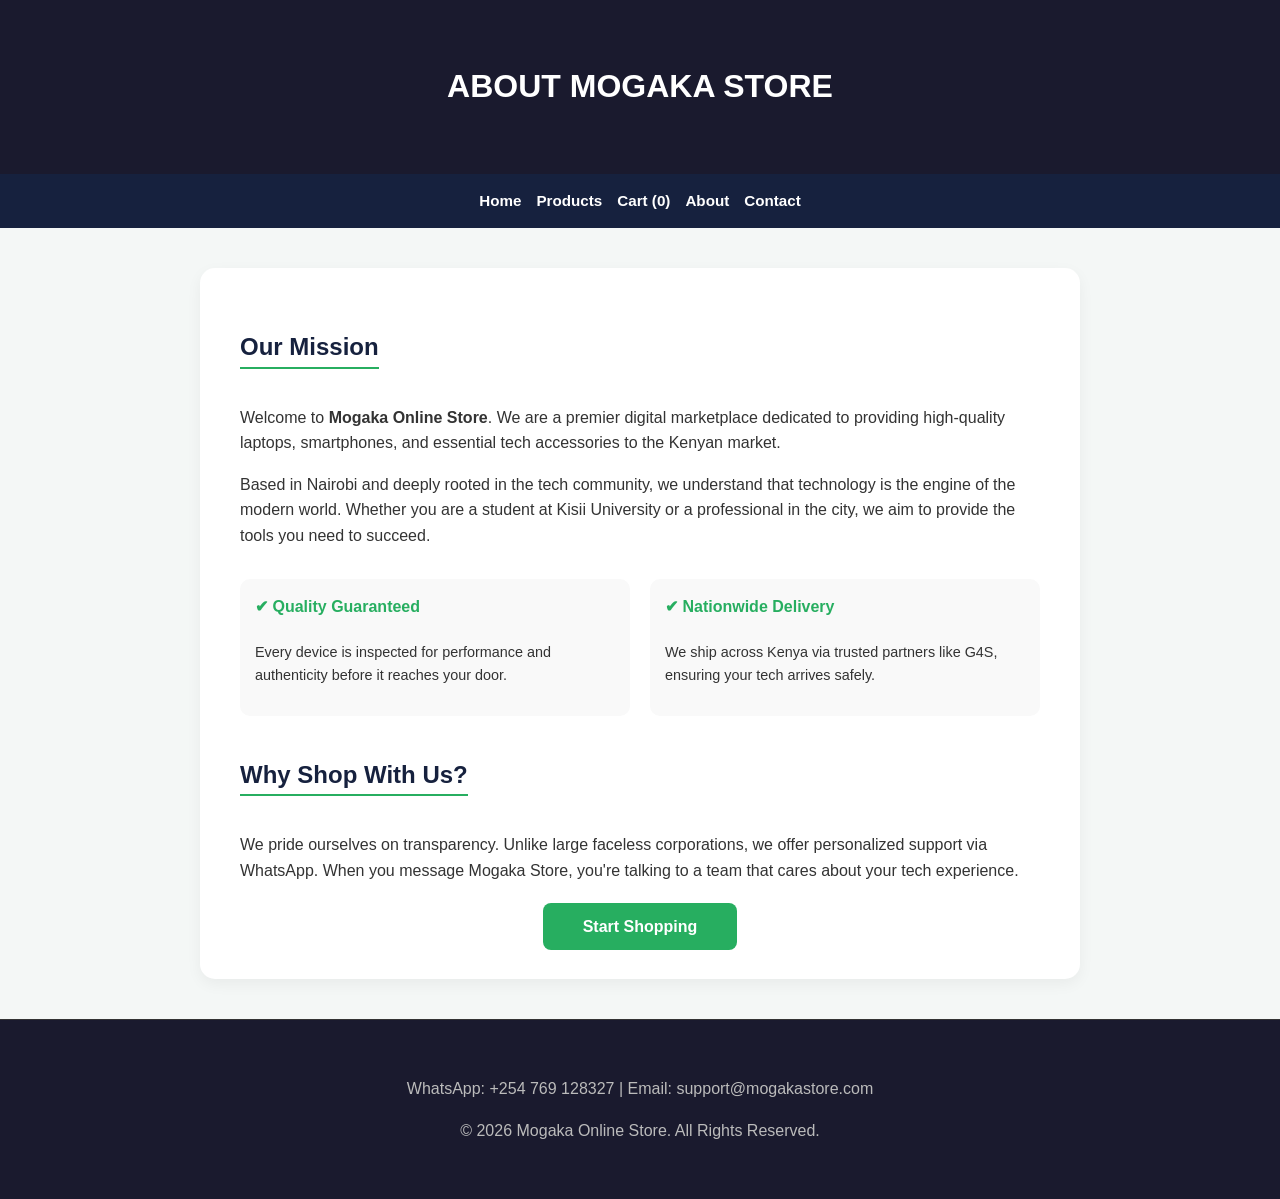
<file: about.html>
<!DOCTYPE html>
<html lang="en">
<head>
    <meta charset="UTF-8">
    <meta name="viewport" content="width=device-width, initial-scale=1.0">
    <title>About Us - Mogaka Online Store</title>
    <link rel="stylesheet" href="style.css">
    <style>
        .about-section {
            max-width: 800px;
            margin: 40px auto;
            padding: 40px;
            background: white;
            border-radius: 15px;
            box-shadow: 0 5px 15px rgba(0,0,0,0.05);
        }
        .about-section h2 { color: #16213e; border-bottom: 2px solid #27ae60; display: inline-block; margin-bottom: 20px; }
        .feature-grid { display: grid; grid-template-columns: 1fr 1fr; gap: 20px; margin-top: 30px; }
        @media (max-width: 600px) { .feature-grid { grid-template-columns: 1fr; } }
    </style>
</head>
<body>
    <header><h1>ABOUT MOGAKA STORE</h1></header>

    <nav>
        <a href="index.html">Home</a>
        <a href="products.html">Products</a>
        <a href="cart.html">Cart (<span id="cartCount">0</span>)</a>
        <a href="about.html">About</a>
        <a href="contact.html">Contact</a>
    </nav>

    <main class="about-section">
        <h2>Our Mission</h2>
        <p>Welcome to <strong>Mogaka Online Store</strong>. We are a premier digital marketplace dedicated to providing high-quality laptops, smartphones, and essential tech accessories to the Kenyan market.</p>
        
        <p>Based in Nairobi and deeply rooted in the tech community, we understand that technology is the engine of the modern world. Whether you are a student at Kisii University or a professional in the city, we aim to provide the tools you need to succeed.</p>

        <div class="feature-grid">
            <div style="padding: 15px; background: #f9f9f9; border-radius: 10px;">
                <h4 style="margin-top:0; color:#27ae60;">✔ Quality Guaranteed</h4>
                <p style="font-size: 0.9rem;">Every device is inspected for performance and authenticity before it reaches your door.</p>
            </div>
            <div style="padding: 15px; background: #f9f9f9; border-radius: 10px;">
                <h4 style="margin-top:0; color:#27ae60;">✔ Nationwide Delivery</h4>
                <p style="font-size: 0.9rem;">We ship across Kenya via trusted partners like G4S, ensuring your tech arrives safely.</p>
            </div>
        </div>

        <h2 style="margin-top: 40px;">Why Shop With Us?</h2>
        <p>We pride ourselves on transparency. Unlike large faceless corporations, we offer personalized support via WhatsApp. When you message Mogaka Store, you're talking to a team that cares about your tech experience.</p>
        
        <div style="text-align: center; margin-top: 30px;">
            <a href="products.html" class="buy-btn" style="text-decoration: none; padding: 15px 40px;">Start Shopping</a>
        </div>
    </main>

    <footer>
        <p>WhatsApp: +254 769 128327 | Email: support@mogakastore.com</p>
        <p>&copy; 2026 Mogaka Online Store. All Rights Reserved.</p>
    </footer>

    <script src="script.js"></script>
</body>
</html>
</file>
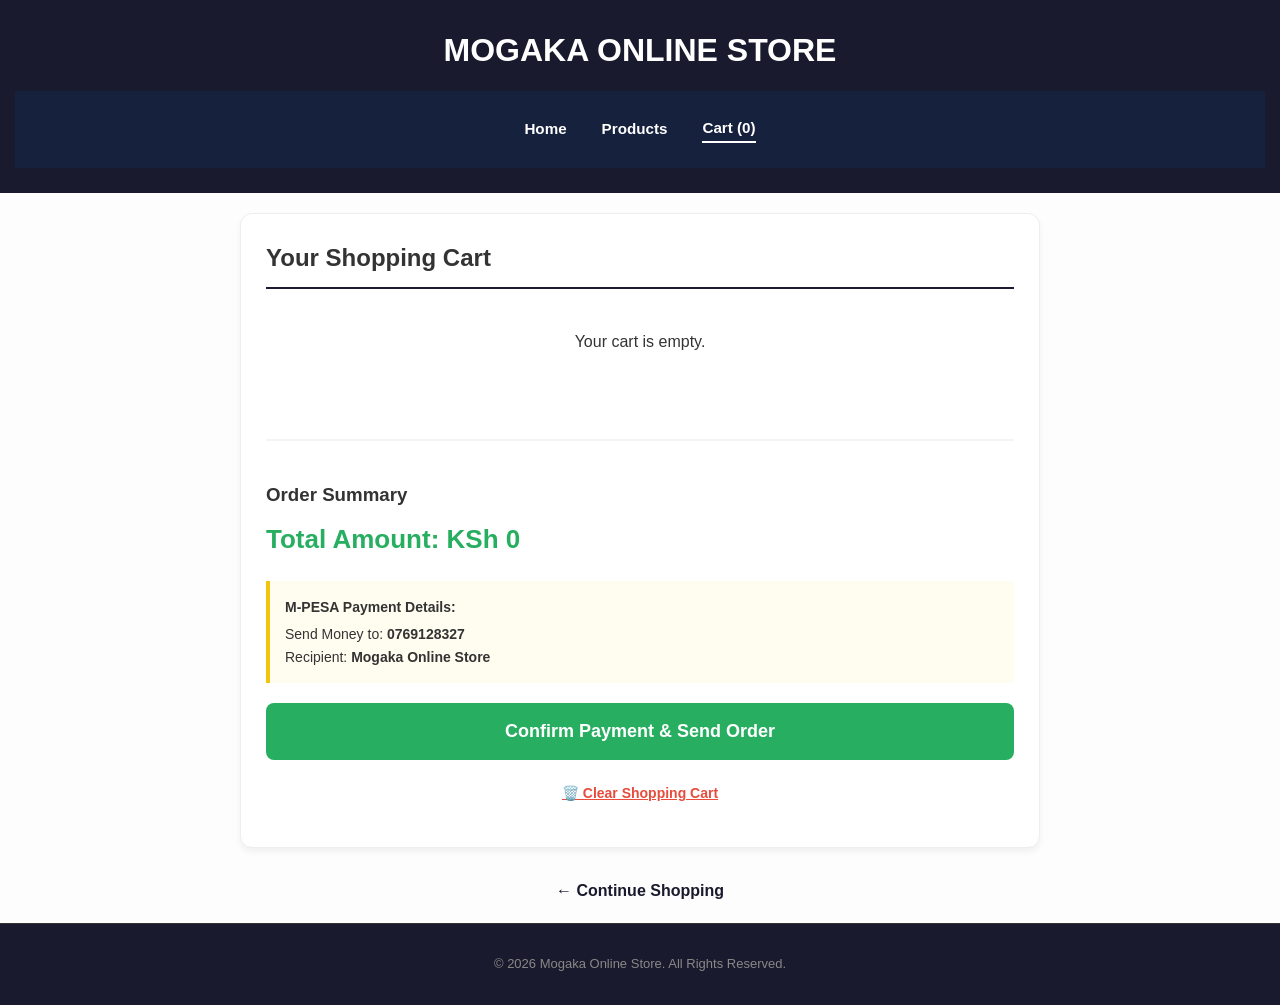
<file: cart.html>
<!DOCTYPE html>
<html lang="en">
<head>
    <meta charset="UTF-8">
    <meta name="viewport" content="width=device-width, initial-scale=1.0">
    <title>Your Cart | Mogaka Online Store</title>
    <link rel="stylesheet" href="style.css">
</head>
<body style="margin: 0; font-family: Arial, sans-serif; background-color: #fdfdfd;">

    <header style="background: #1a1a2e; color: white; padding: 25px 15px; text-align: center;">
        <h1 style="margin: 0;">MOGAKA ONLINE STORE</h1>
        <nav style="margin-top: 15px;">
            <a href="index.html" style="color:white; margin:10px; text-decoration:none;">Home</a>
            <a href="products.html" style="color:white; margin:10px; text-decoration:none;">Products</a>
            <a href="cart.html" style="color:white; margin:10px; text-decoration:none; border-bottom: 2px solid white;">Cart <span id="cart-count">(0)</span></a>
        </nav>
    </header>

    <main style="padding: 20px; max-width: 800px; margin: auto;">
        <section style="background: white; padding: 25px; border-radius: 12px; border: 1px solid #eee; box-shadow: 0 4px 6px rgba(0,0,0,0.05);">
            <h2 style="border-bottom: 2px solid #1a1a2e; padding-bottom: 10px; margin-top: 0;">Your Shopping Cart</h2>
            
            <div id="cart-items-container" style="min-height: 100px;">
                <p style="text-align: center; color: #888; padding: 20px;">Loading your items...</p>
            </div>

            <div style="margin-top: 30px; padding-top: 20px; border-top: 2px solid #f4f4f4;">
                <h3 style="margin-bottom: 10px;">Order Summary</h3>
                
                <p id="cart-total-display" style="font-size: 26px; color: #27ae60; font-weight: bold; margin: 10px 0;">
                    Total Amount: KSh 0
                </p>

                <div style="background: #fffcf0; border-left: 4px solid #f1c40f; padding: 15px; margin: 20px 0; font-size: 14px;">
                    <p style="margin: 0 0 5px 0;"><strong>M-PESA Payment Details:</strong></p>
                    <p style="margin: 0;">Send Money to: <strong>0769128327</strong></p>
                    <p style="margin: 0;">Recipient: <strong>Mogaka Online Store</strong></p>
                </div>

                <button id="confirm-payment-btn" style="background: #27ae60; color: white; width: 100%; padding: 18px; border: none; border-radius: 8px; font-size: 18px; font-weight: bold; cursor: pointer; transition: background 0.3s;">
                    Confirm Payment & Send Order
                </button>

                <p style="text-align: center; margin-top: 20px;">
                    <span id="clear-cart-action" style="color: #e74c3c; cursor: pointer; text-decoration: underline; font-size: 14px; font-weight: bold;">
                        🗑️ Clear Shopping Cart
                    </span>
                </p>
            </div>
        </section>
        
        <div style="text-align: center; margin-top: 30px;">
            <a href="products.html" style="color: #1a1a2e; text-decoration: none; font-weight: bold;">← Continue Shopping</a>
        </div>
    </main>

    <footer style="text-align: center; padding: 30px; color: #888; font-size: 13px;">
        &copy; 2026 Mogaka Online Store. All Rights Reserved.
    </footer>

    <script src="script.js"></script>
</body>
</html>
</file>
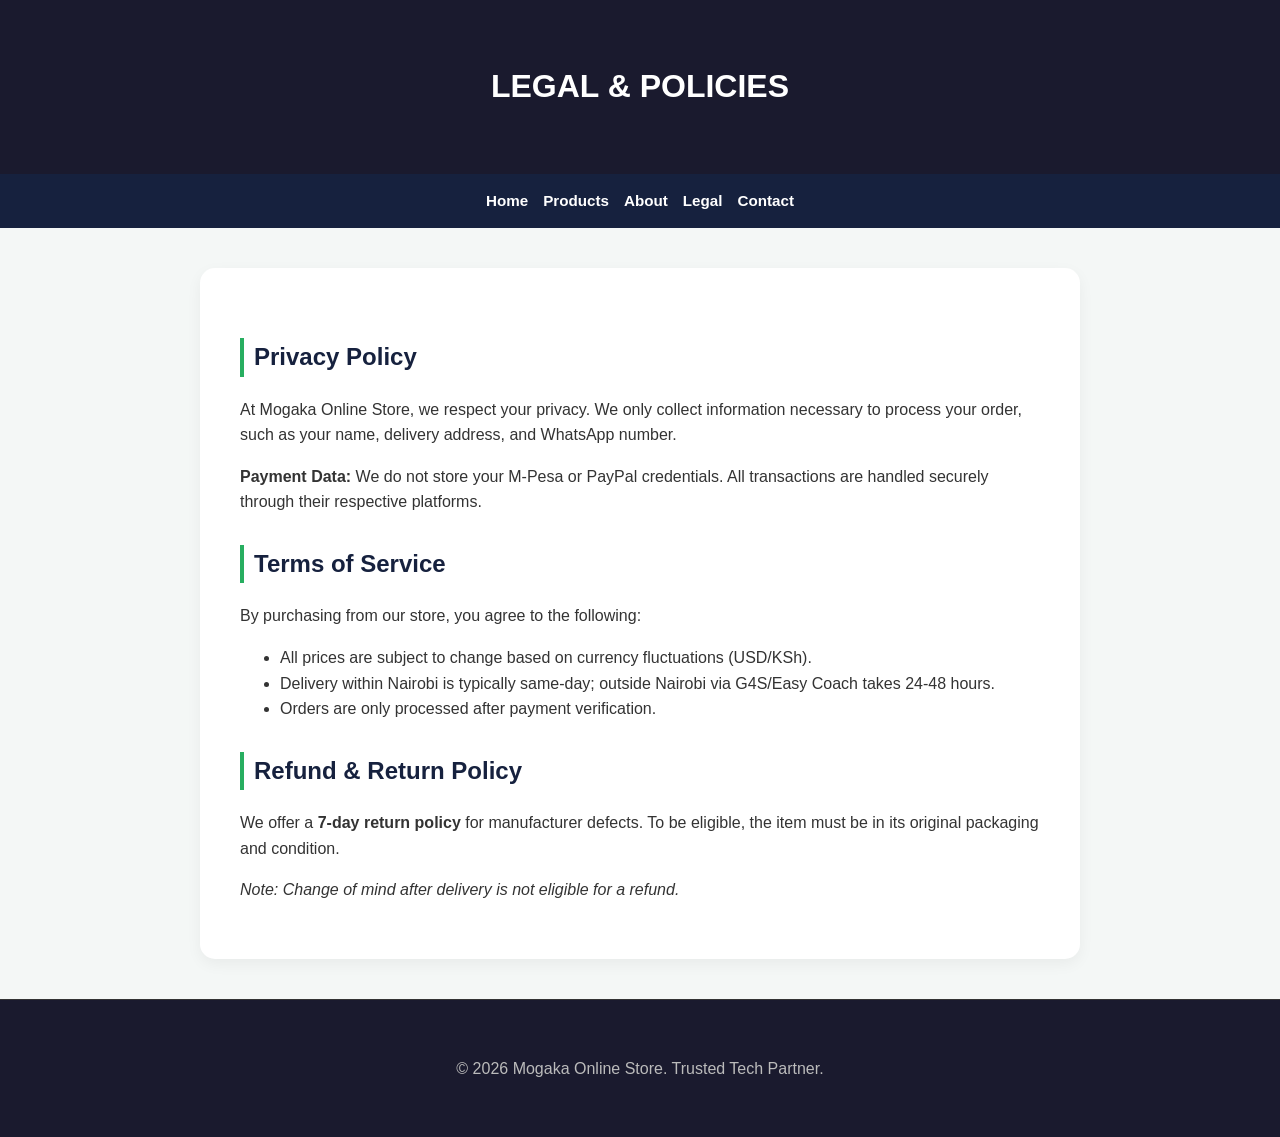
<file: legal.html>
<!DOCTYPE html>
<html lang="en">
<head>
    <meta charset="UTF-8">
    <meta name="viewport" content="width=device-width, initial-scale=1.0">
    <title>Legal & Policies - Mogaka Store</title>
    <link rel="stylesheet" href="style.css">
    <style>
        .legal-container {
            max-width: 800px;
            margin: 40px auto;
            padding: 40px;
            background: #fff;
            border-radius: 15px;
            box-shadow: 0 5px 15px rgba(0,0,0,0.05);
            line-height: 1.6;
        }
        h2 { color: #16213e; margin-top: 30px; border-left: 4px solid #27ae60; padding-left: 10px; }
        h3 { color: #1a1a2e; }
    </style>
</head>
<body>
    <header><h1>LEGAL & POLICIES</h1></header>

    <nav>
        <a href="index.html">Home</a>
        <a href="products.html">Products</a>
        <a href="about.html">About</a>
        <a href="legal.html">Legal</a>
        <a href="contact.html">Contact</a>
    </nav>

    <main class="legal-container">
        <section>
            <h2>Privacy Policy</h2>
            <p>At Mogaka Online Store, we respect your privacy. We only collect information necessary to process your order, such as your name, delivery address, and WhatsApp number.</p>
            <p><strong>Payment Data:</strong> We do not store your M-Pesa or PayPal credentials. All transactions are handled securely through their respective platforms.</p>
        </section>

        <section>
            <h2>Terms of Service</h2>
            <p>By purchasing from our store, you agree to the following:</p>
            <ul>
                <li>All prices are subject to change based on currency fluctuations (USD/KSh).</li>
                <li>Delivery within Nairobi is typically same-day; outside Nairobi via G4S/Easy Coach takes 24-48 hours.</li>
                <li>Orders are only processed after payment verification.</li>
            </ul>
        </section>

        <section>
            <h2>Refund & Return Policy</h2>
            <p>We offer a <strong>7-day return policy</strong> for manufacturer defects. To be eligible, the item must be in its original packaging and condition.</p>
            <p><em>Note: Change of mind after delivery is not eligible for a refund.</em></p>
        </section>
    </main>

    <footer>
        <p>&copy; 2026 Mogaka Online Store. Trusted Tech Partner.</p>
    </footer>

    <script src="script.js"></script>
</body>
</html>
</file>
<file: style.css>
/* Core Styling */
body { font-family: 'Segoe UI', Tahoma, Geneva, Verdana, sans-serif; margin: 0; background-color: #f4f7f6; color: #333; line-height: 1.6; }
header { background-color: #1a1a2e; color: white; text-align: center; padding: 40px 20px; }

/* Navigation */
nav { 
    background-color: #16213e; padding: 15px; text-align: center; 
    position: sticky; top: 0; z-index: 1000; 
    display: flex; justify-content: center; align-items: center; flex-wrap: wrap; gap: 15px;
}
nav a { color: #fff; text-decoration: none; font-weight: 600; font-size: 0.95rem; transition: 0.3s; }
nav a:hover { color: #2ecc71; }
#currencySelector { padding: 5px; border-radius: 5px; background: #222; color: white; border: 1px solid #444; outline: none; }

/* Buttons & Filters */
.filter-btn {
    background-color: #fff; color: #16213e; border: 2px solid #16213e;
    padding: 8px 20px; border-radius: 25px; cursor: pointer; font-weight: bold; transition: 0.3s;
}
.filter-btn:hover, .filter-btn.active { background-color: #16213e; color: #fff; }

/* Product Cards */
.product-container { display: flex; justify-content: center; gap: 25px; padding: 40px 20px; flex-wrap: wrap; }
.product-card { 
    background: white; border-radius: 15px; padding: 20px; text-align: center; 
    width: 280px; box-shadow: 0 10px 20px rgba(0,0,0,0.05); position: relative; transition: 0.3s; 
}
.product-card:hover { transform: translateY(-8px); }
.product-card img { width: 100%; height: 180px; object-fit: cover; border-radius: 10px; margin-bottom: 15px; }

/* Conversion Boosters (Timer & Badges) */
.badge { position: absolute; top: 15px; left: 15px; padding: 5px 12px; border-radius: 5px; color: white; font-size: 0.7rem; font-weight: bold; z-index: 10; }
.hot { background-color: #e74c3c; }
.seller { background-color: #f39c12; }

.timer-container { background-color: #e74c3c; color: white; padding: 8px; border-radius: 8px; margin: 10px 0; font-size: 0.8rem; display: flex; justify-content: center; gap: 8px; }
.rating { color: #f39c12; font-size: 0.85rem; margin-bottom: 8px; }
.price-tag { font-size: 1.25rem; font-weight: bold; color: #16213e; display: block; margin: 10px 0; }

.buy-btn { background-color: #27ae60; color: white; border: none; padding: 12px; border-radius: 8px; cursor: pointer; font-weight: bold; width: 100%; transition: 0.3s; }
.buy-btn:hover { background-color: #2ecc71; }

/* Sections */
.review-section, .legal-container, .about-section { max-width: 900px; margin: 40px auto; padding: 30px; background: white; border-radius: 15px; box-shadow: 0 5px 15px rgba(0,0,0,0.05); }
.newsletter { background-color: #16213e; color: white; padding: 50px 20px; text-align: center; }
.newsletter input { padding: 12px; width: 250px; border-radius: 5px; border: none; margin-bottom: 10px; }

/* Global WhatsApp */
.whatsapp-float { position: fixed; bottom: 30px; right: 30px; background-color: #25d366; color: white; padding: 12px 25px; border-radius: 50px; text-decoration: none; font-weight: bold; box-shadow: 0 5px 15px rgba(0,0,0,0.2); z-index: 9999; }

footer { background-color: #1a1a2e; color: #bbb; padding: 40px 20px; text-align: center; border-top: 1px solid #333; }
</file>
